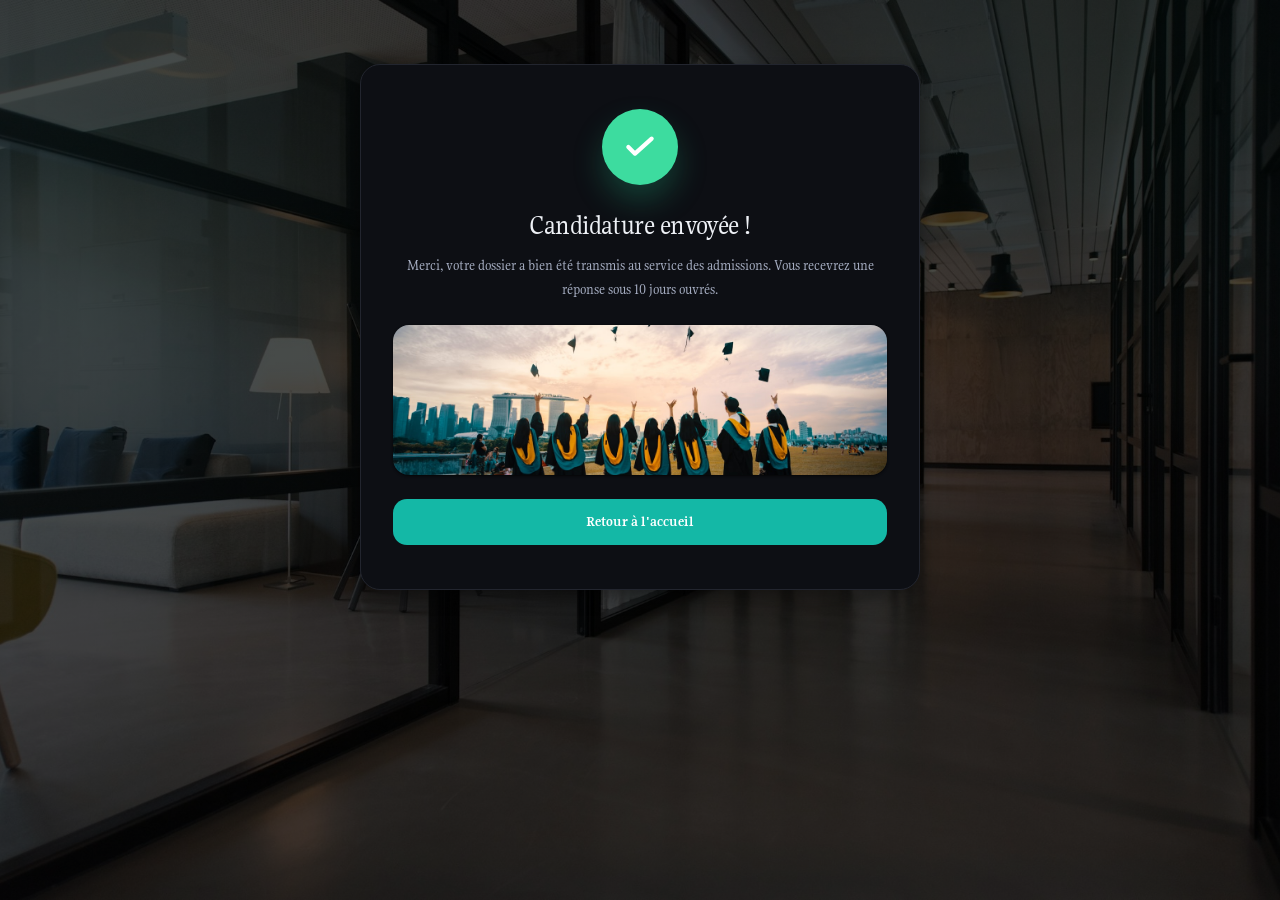
<file: confirmation.html>
<!DOCTYPE html>
<html lang="fr">
<head>
  <meta charset="utf-8"/>
  <meta name="viewport" content="width=device-width, initial-scale=1.0"/>
  <title>Confirmation - IraGame</title>
  <link rel="icon" type="image/svg+xml" href="favicon.svg"/>
  <link rel="preconnect" href="https://fonts.googleapis.com"/>
  <link rel="stylesheet" href="https://fonts.googleapis.com/css2?family=Gupter:wght@400;500;700&display=swap"/>
  <link rel="stylesheet" href="assets/css/style.css"/>
</head>
<body style="min-height:100vh;display:flex;flex-direction:column;">

<main class="sg-container-narrow" style="flex:1;padding-top:64px;padding-bottom:64px;text-align:center;">
  <div class="card" style="max-width:560px;margin:0 auto;padding:44px 32px;">
    <div style="width:76px;height:76px;border-radius:50%;background:var(--success);color:#fff;display:flex;align-items:center;justify-content:center;margin:0 auto 24px;box-shadow:0 16px 30px rgba(33,166,122,.30);">
      <svg width="40" height="40" viewBox="0 0 24 24" fill="none" aria-hidden="true">
        <path d="M5 12l4 4L19 7" stroke="#fff" stroke-width="2.5" stroke-linecap="round" stroke-linejoin="round"/>
      </svg>
    </div>
    <h1 style="font-size:28px;font-weight:400;margin:0 0 10px;letter-spacing:-0.02em;">Candidature envoyée !</h1>
    <p style="color:#a6aec2;font-size:15px;line-height:1.6;margin:0 0 24px;">
      Merci, votre dossier a bien été transmis au service des admissions.
      Vous recevrez une réponse sous 10 jours ouvrés.
    </p>

    <div style="height:150px;border-radius:16px;overflow:hidden;margin:0 0 24px;box-shadow:var(--shadow-sm);">
      <img src="assets/images/hero-campus.jpg" alt="Campus" style="width:100%;height:100%;object-fit:cover;"/>
    </div>

    <a class="btn btn-primary" href="index.html" style="width:100%;">Retour à l'accueil</a>
  </div>
</main>

<script src="assets/js/config.js"></script>
</body>
</html>
</file>
<file: assets/css/style.css>
/* ============================================================
   Stitch Global - Application Portal
   Design system refondu (ProForma)
   ============================================================ */

:root {
  /* Palette (sombre) */
  --bg: #000000;
  --surface: #0d0f14;
  --surface-muted: #15171d;
  --surface-accent: #1a1d25;
  --border: #22252e;
  --border-strong: #333742;

  --text: #eef1f6;
  --text-muted: #a6aec2;
  --text-faint: #7c85a0;

  --primary: #2dd4bf;
  --primary-strong: #5eead4;
  --primary-soft: #0e1f1d;
  --primary-accent: #14b8a6;

  --accent: #2dd4bf;
  --accent-soft: #122a27;

  --error: #ff7a7f;
  --error-soft: #3a1a1d;
  --success: #3ddc9f;

  --grad-primary: linear-gradient(135deg, #14b8a6 0%, #0ea5a8 100%);

  /* Rayons / ombres */
  --radius-sm: 10px;
  --radius-md: 14px;
  --radius-lg: 20px;
  --radius-pill: 999px;

  --shadow-sm: 0 1px 2px rgba(0, 0, 0, .3), 0 1px 3px rgba(0, 0, 0, .4);
  --shadow-md: 0 6px 18px rgba(0, 0, 0, .4);
  --shadow-lg: 0 18px 44px rgba(0, 0, 0, .5);
  --shadow-primary: 0 12px 26px rgba(20, 184, 166, .3);

  --font: "Gupter", -apple-system, BlinkMacSystemFont, "Segoe UI", sans-serif;
  --font-display: var(--font);
}

/* --- Reset / base --- */
*, *::before, *::after { box-sizing: border-box; }
html { scroll-behavior: smooth; }
body {
  margin: 0;
  font-family: var(--font);
  background:
    linear-gradient(rgba(0, 0, 0, .70), rgba(0, 0, 0, .70)),
    radial-gradient(circle at 85% 5%, rgba(45, 212, 191, .14), transparent 30%),
    radial-gradient(circle at 5% 20%, rgba(20, 184, 166, .16), transparent 35%),
    url("../images/bg-campus.jpg") no-repeat center center / cover fixed,
    var(--bg);
  background-color: var(--bg);
  color: var(--text);
  line-height: 1.55;
  -webkit-font-smoothing: antialiased;
  text-rendering: optimizeLegibility;
  font-size: 16px;
}
img { max-width: 100%; display: block; }
a { color: var(--primary); text-decoration: none; }
h1, h2, h3, h4, h5 { margin: 0; letter-spacing: -0.02em; font-weight: 400; line-height: 1.2; font-family: var(--font); }
h1, h2, .brand { font-family: var(--font-display); }

/* --- Layout --- */
.sg-container { max-width: 1200px; margin: 0 auto; padding: 0 24px; }
.sg-container-narrow { max-width: 680px; margin: 0 auto; padding: 0 20px; }

/* --- Boutons --- */
.btn {
  display: inline-flex;
  align-items: center;
  justify-content: center;
  gap: 8px;
  min-height: 46px;
  padding: 0 22px;
  border-radius: var(--radius-md);
  font-size: 15px;
  font-weight: 600;
  line-height: 1;
  cursor: pointer;
  text-decoration: none;
  border: 1px solid transparent;
  font-family: inherit;
  white-space: nowrap;
  transition: transform .18s ease, box-shadow .18s ease, background .18s ease, border-color .18s ease, color .18s ease;
}
.btn:active { transform: translateY(1px) scale(.99); }
.btn:disabled { opacity: .55; cursor: not-allowed; }

.btn-primary {
  background: var(--primary-accent);
  color: #fff;
}
.btn-primary:hover:not(:disabled) {
  background: #0d9488;
}

.btn-secondary {
  background: #21242c;
  color: var(--text);
  border-color: var(--border-strong);
}
.btn-secondary:hover:not(:disabled) { background: #2b2f39; border-color: var(--primary); color: var(--primary-strong); }

/* --- Cartes --- */
.card {
  background: var(--surface);
  border: 1px solid var(--border);
  border-radius: var(--radius-lg);
  padding: 28px;
  box-shadow: var(--shadow-md);
}

/* --- En-tête de section de formulaire --- */
.step-card-title {
  font-size: 22px;
  font-weight: 700;
  margin-bottom: 6px;
}
.step-card-sub {
  color: var(--text-muted);
  font-size: 14px;
  margin: 0 0 24px;
}

/* --- Champs de formulaire --- */
.field { display: flex; flex-direction: column; gap: 7px; }
.field label { font-size: 13.5px; font-weight: 600; color: var(--text); }
.field label .req { color: var(--error); }
.field input,
.field select,
.field textarea {
  width: 100%;
  height: 46px;
  padding: 0 14px;
  border: 1px solid var(--border-strong);
  border-radius: var(--radius-sm);
  font-family: inherit;
  font-size: 15px;
  color: var(--text);
  background: var(--surface);
  transition: border-color .18s, box-shadow .18s;
  appearance: none;
}
.field textarea { height: auto; min-height: 120px; padding: 12px 14px; resize: vertical; line-height: 1.5; }
.field select {
  background-image: url("data:image/svg+xml;charset=UTF-8,%3Csvg xmlns='http://www.w3.org/2000/svg' width='16' height='16' viewBox='0 0 24 24' fill='none' stroke='%235b647e' stroke-width='2' stroke-linecap='round' stroke-linejoin='round'%3E%3Cpolyline points='6 9 12 15 18 9'/%3E%3C/svg%3E");
  background-repeat: no-repeat;
  background-position: right 14px center;
  padding-right: 40px;
}
.field input::placeholder,
.field textarea::placeholder { color: var(--text-faint); }
.field input:focus,
.field select:focus,
.field textarea:focus {
  outline: none;
  border-color: var(--primary);
}
.field .error-msg { font-size: 12.5px; color: var(--error); display: none; margin-top: 2px; }
.field.invalid input,
.field.invalid select,
.field.invalid textarea { border-color: var(--error); }
.field.invalid .error-msg { display: block; }

/* --- Bandeau d'erreur global --- */
.form-alert {
  display: none;
  background: var(--error-soft);
  color: #9c1f26;
  border: 1px solid #f3c2c6;
  border-left: 4px solid var(--error);
  border-radius: var(--radius-sm);
  padding: 13px 16px;
  font-size: 14px;
  font-weight: 500;
  margin-bottom: 20px;
}
.form-alert.show { display: block; animation: slideIn .25s ease; }

/* --- Stepper --- */
.stepper { display: flex; align-items: center; justify-content: center; gap: 6px; flex-wrap: wrap; margin-bottom: 12px; }
.step { display: flex; align-items: center; gap: 8px; color: var(--text-faint); font-size: 13px; font-weight: 600; }
.step .dot {
  width: 32px; height: 32px;
  border-radius: var(--radius-pill);
  display: inline-flex; align-items: center; justify-content: center;
  border: 2px solid var(--border-strong);
  background: var(--surface);
  color: var(--text-muted);
  font-size: 14px;
  font-weight: 700;
  transition: all .25s ease;
}
.step.active { color: var(--primary); font-weight: 700; }
.step.active .dot {
  border-color: var(--primary-accent);
  color: #fff;
  background: #0d9488;
}
.step.done { color: var(--accent); }
.step.done .dot {
  background: #0d9488;
  border-color: #0d9488;
  color: #fff;
}
.step-line { width: 34px; height: 2px; background: var(--border-strong); border-radius: 2px; transition: background .3s; }
.step-line.done { background: #0d9488; }

/* --- Badge --- */
.badge {
  display: inline-flex; align-items: center; gap: 8px;
  background: var(--primary-soft);
  border: 1px solid #d4e0ff;
  border-radius: var(--radius-pill);
  padding: 8px 16px;
  font-size: 13px; font-weight: 700;
  color: var(--primary);
  box-shadow: var(--shadow-sm);
}

/* --- Main --- */
.app-main { padding-top: 40px; padding-bottom: 64px; }
.hidden { display: none !important; }

/* --- Chips --- */
.chip {
  display: inline-flex; align-items: center; gap: 6px;
  background: var(--surface);
  color: var(--text-muted);
  border: 1.5px solid var(--border-strong);
  border-radius: var(--radius-pill);
  padding: 8px 14px;
  font-size: 13.5px;
  font-weight: 600;
  cursor: pointer;
  transition: all .18s;
  user-select: none;
}
.chip:hover { border-color: var(--primary); color: var(--primary); transform: translateY(-1px); }
.chip.selected {
  background: var(--primary-soft);
  border-color: var(--primary);
  color: var(--primary-strong);
  box-shadow: inset 0 0 0 1px var(--primary);
}

/* --- Champ group / boutons répétables --- */
.field-group { border: 1px solid var(--border); border-radius: var(--radius-md); padding: 16px; margin-bottom: 16px; background: var(--surface-muted); }
.add-btn { display: inline-flex; align-items: center; gap: 6px; color: var(--primary); font-weight: 600; font-size: 14px; background: none; border: none; cursor: pointer; }
.remove-btn { color: var(--error); font-weight: 600; font-size: 13px; background: none; border: none; cursor: pointer; }

/* --- Récap (confirmation) --- */
.summary-list { font-size: 14.5px; line-height: 1.7; background: var(--surface-muted); border: 1px solid var(--border); border-radius: var(--radius-md); padding: 6px 20px; }
.summary-row { display: flex; gap: 12px; padding: 12px 0; border-bottom: 1px dashed var(--border); }
.summary-row:last-child { border-bottom: none; }
.summary-label { flex: 0 0 200px; color: var(--text-muted); font-weight: 500; font-size: 13.5px; }
.summary-value { flex: 1; color: var(--text); font-weight: 600; }

/* --- Accueil: hero & étapes --- */
.hero-badge { display: inline-flex; align-items: center; gap: 8px; background: var(--surface); border: 1px solid var(--border); box-shadow: var(--shadow-sm); border-radius: var(--radius-pill); padding: 8px 16px; font-size: 13px; font-weight: 700; color: var(--text-muted); }
.hero-badge .pulse { width: 8px; height: 8px; border-radius: 50%; background: var(--accent); box-shadow: 0 0 0 0 rgba(17, 181, 160, .6); animation: pulse 2s infinite; }
@keyframes pulse {
  0% { box-shadow: 0 0 0 0 rgba(17, 181, 160, .55); }
  70% { box-shadow: 0 0 0 9px rgba(17, 181, 160, 0); }
  100% { box-shadow: 0 0 0 0 rgba(17, 181, 160, 0); }
}

.step-number {
  width: 44px; height: 44px;
  border-radius: var(--radius-md);
  background: var(--primary-soft);
  color: var(--primary-strong);
  display: flex; align-items: center; justify-content: center;
  font-weight: 700; font-size: 18px;
  margin: 0 auto 14px;
}

.stats-number { font-size: 26px; font-weight: 800; color: var(--text); }
.stats-label { font-size: 13px; color: var(--text-muted); }

@keyframes slideIn {
  from { opacity: 0; transform: translateY(-6px); }
  to { opacity: 1; transform: translateY(0); }
}

/* --- Responsive --- */
@media (min-width: 768px) {
  .sg-container { padding: 0 40px; }
  .sg-form-grid-2 { display: grid; grid-template-columns: 1fr 1fr; gap: 16px; }
  .sg-form-grid-3 { display: grid; grid-template-columns: 1fr 1fr 1fr; gap: 16px; }
}
@media (max-width: 767px) {
  .sg-container { padding: 0 16px; }
  .summary-label { flex-basis: 130px; }
  .card { padding: 20px; }
}

/* ============================================================
   Site one-page - Motion design
   ============================================================ */
.page-section {
  position: relative;
  padding: 96px 0;
}
.page-section.tight { padding: 72px 0; }

/* Sections à thème (le body change de fond via GSAP) */
body.theme-hero { --bg: #000000; }
body.theme-form  { --bg: #050507; }
body,
body .page-section {
  transition: background-color .9s ease;
}

/* Animations initiales (GSAP les anime) — actives seulement si GSAP est chargé */
html.js .reveal { opacity: 0; transform: translateY(40px); will-change: opacity, transform; }
html.js .reveal-left { opacity: 0; transform: translateX(-40px); will-change: opacity, transform; }
html.js .reveal-right { opacity: 0; transform: translateX(40px); will-change: opacity, transform; }
html.js .reveal-scale { opacity: 0; transform: scale(.92); will-change: opacity, transform; }

/* Grand titre hero */
.hero-kicker { font-size: 14px; font-weight: 700; letter-spacing: .18em; text-transform: uppercase; color: var(--primary); }

/* Flèche de scroll */
.scroll-hint {
  position: absolute; bottom: 24px; left: 50%; transform: translateX(-50%);
  color: var(--text-muted); font-size: 12px; letter-spacing: .15em; text-transform: uppercase;
  display: flex; flex-direction: column; align-items: center; gap: 8px;
  animation: bounce 2s infinite;
}
@keyframes bounce { 0%,100% { transform: translate(-50%,0); } 50% { transform: translate(-50%,10px); } }

/* Section formulaire : carte ancrée */
.form-section-inner { max-width: 760px; margin: 0 auto; }

/* Reveal utilitaires lorsque data-sal non exploité */
html:not(.js) .reveal, html:not(.js) .reveal-left, html:not(.js) .reveal-right, html:not(.js) .reveal-scale { opacity: 1; transform: none; }

@media (min-width: 900px) {
  .hero-grid { display: grid; grid-template-columns: 1.05fr .95fr; gap: 56px; align-items: center; }
}
</file>
